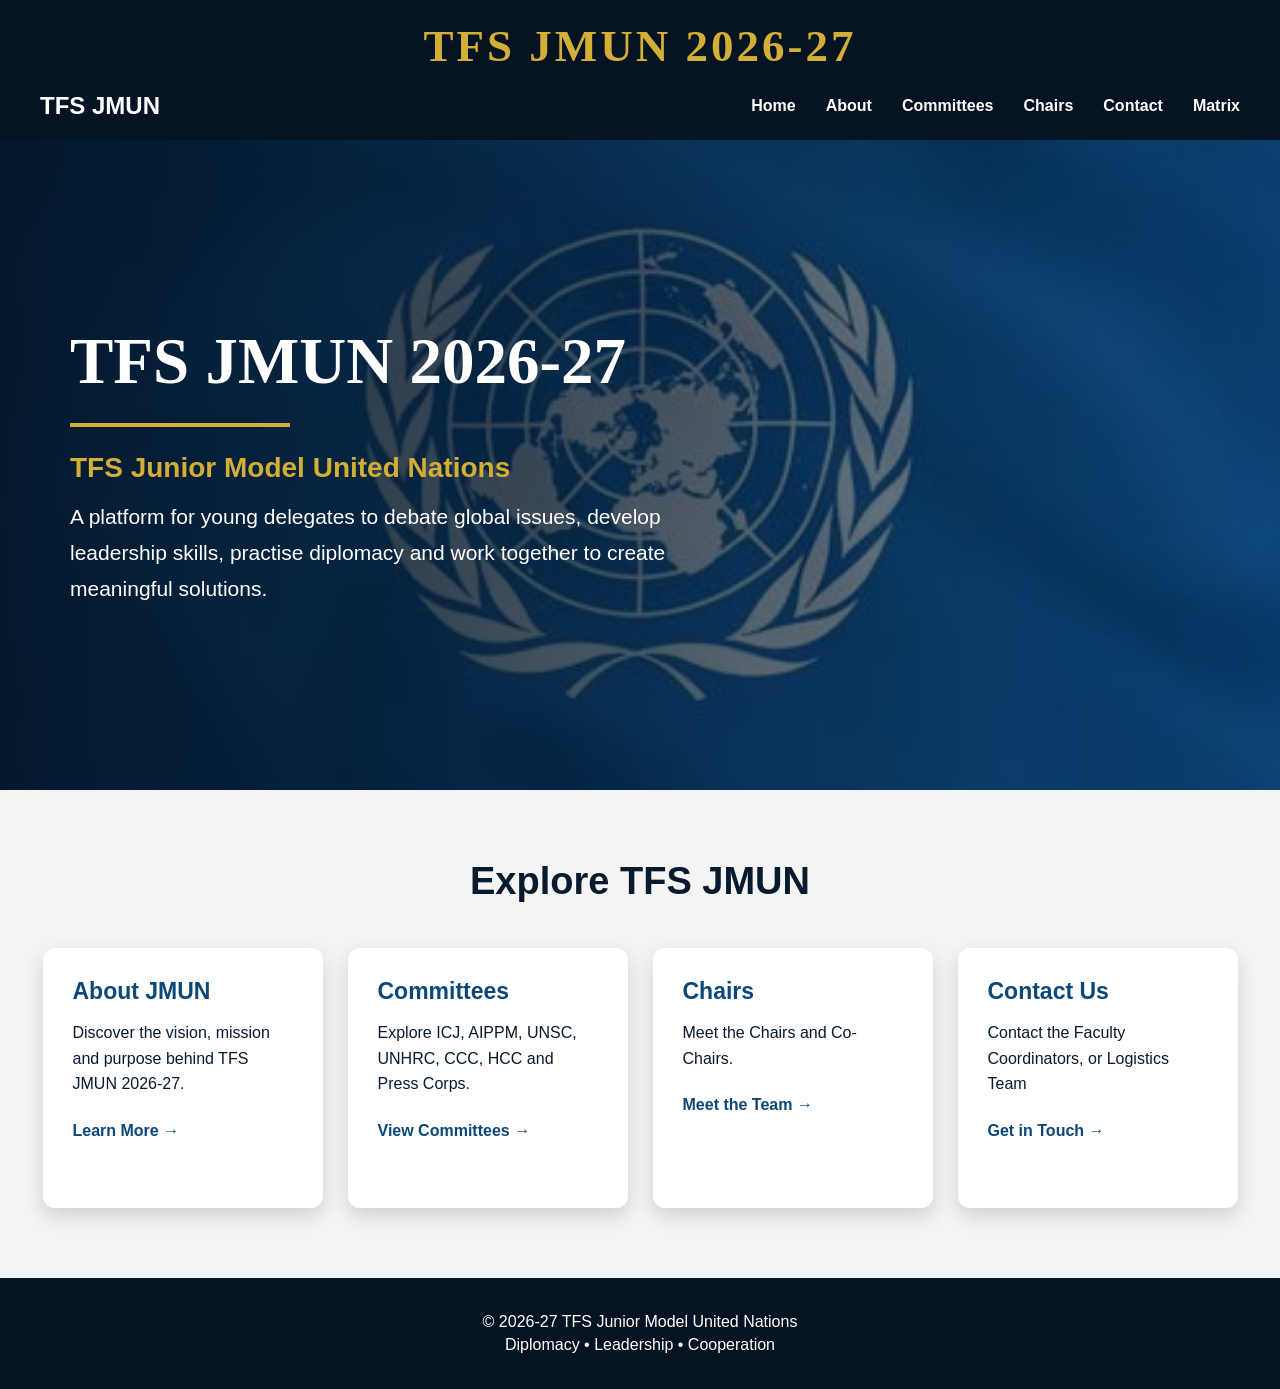
<file: index.html>
<!DOCTYPE html>
<html lang="en">

<head>
    <meta charset="UTF-8">
    <meta name="viewport" content="width=device-width, initial-scale=1.0">
    <title>TFS JMUN 2026-27</title>

    <style>
        * {
            margin: 0;
            padding: 0;
            box-sizing: border-box;
        }

        body {
            font-family: Arial, sans-serif;
            background-color: #071a2e;
            color: white;
        }

        header {
            background-color: #061322;
            padding: 20px 40px;
        }

        .top-heading {
            text-align: center;
            color: #d4af37;
            font-family: Georgia, serif;
            font-size: 45px;
            letter-spacing: 3px;
            margin-bottom: 20px;
        }

        nav {
            display: flex;
            justify-content: space-between;
            align-items: center;
        }

        .nav-logo {
            font-size: 24px;
            font-weight: bold;
        }

        nav ul {
            list-style: none;
            display: flex;
            gap: 30px;
        }

        nav ul li a {
            color: white;
            text-decoration: none;
            font-weight: bold;
            transition: 0.3s;
        }

        nav ul li a:hover {
            color: #d4af37;
        }

        .hero {
            min-height: 650px;
            background:
                linear-gradient(
                    90deg,
                    rgba(3, 20, 38, 0.95),
                    rgba(3, 20, 38, 0.45)
                ),
                url("un-flag.jpg");
            background-size: cover;
            background-position: center;
            display: flex;
            align-items: center;
            padding: 70px;
        }

        .hero-content {
            max-width: 700px;
        }

        .hero-content h1 {
            font-family: Georgia, serif;
            font-size: 65px;
            line-height: 1.15;
            margin-bottom: 25px;
        }

        .gold-line {
            width: 220px;
            height: 4px;
            background-color: #d4af37;
            margin-bottom: 25px;
        }

        .hero-content h2 {
            font-size: 28px;
            margin-bottom: 15px;
            color: #d4af37;
        }

        .hero-content p {
            font-size: 21px;
            max-width: 600px;
            line-height: 1.7;
        }

        .information {
            background-color: #f4f4f4;
            color: #071a2e;
            padding: 70px 40px;
        }

        .information h2 {
            text-align: center;
            font-size: 38px;
            margin-bottom: 45px;
        }

        .cards {
            display: flex;
            justify-content: center;
            gap: 25px;
            flex-wrap: wrap;
        }

        .card {
            background-color: white;
            width: 280px;
            min-height: 260px;
            padding: 30px;
            border-radius: 12px;
            box-shadow: 0 8px 20px rgba(0, 0, 0, 0.15);
            transition: 0.3s;
        }

        .card:hover {
            transform: translateY(-8px);
        }

        .card h3 {
            color: #0b4778;
            font-size: 23px;
            margin-bottom: 15px;
        }

        .card p {
            line-height: 1.6;
            margin-bottom: 25px;
        }

        .card a {
            color: #0b4778;
            font-weight: bold;
            text-decoration: none;
        }

        .card a:hover {
            color: #d4af37;
        }

        footer {
            background-color: #061322;
            text-align: center;
            padding: 30px;
        }

        footer p {
            margin: 5px;
        }

        @media screen and (max-width: 800px) {
            header {
                padding: 20px;
            }

            .top-heading {
                font-size: 30px;
            }

            nav {
                flex-direction: column;
                gap: 20px;
            }

            nav ul {
                flex-wrap: wrap;
                justify-content: center;
                gap: 15px;
            }

            .hero {
                min-height: 600px;
                padding: 40px 25px;
                text-align: center;
            }

            .hero-content {
                margin: auto;
            }

            .hero-content h1 {
                font-size: 42px;
            }

            .hero-content h2 {
                font-size: 23px;
            }

            .hero-content p {
                font-size: 18px;
            }

            .gold-line {
                margin-left: auto;
                margin-right: auto;
            }
        }
    </style>
</head>

<body>

    <header>
        <h1 class="top-heading">TFS JMUN 2026-27</h1>

        <nav>
            <div class="nav-logo">TFS JMUN</div>

            <ul>
                <li><a href="index.html">Home</a></li>
                <li><a href="about.html">About</a></li>
                <li><a href="committees.html">Committees</a></li>
                <li><a href="chairs.html">Chairs</a></li>
                <li><a href="contact.html">Contact</a></li>
                <li><a href="matrix.html">Matrix</a></li>
            </ul>
        </nav>
    </header>

    <main>
        <section class="hero">
            <div class="hero-content">
                <h1>TFS JMUN 2026-27</h1>

                <div class="gold-line"></div>

                <h2>TFS Junior Model United Nations</h2>

                <p>
                    A platform for young delegates to debate global issues,
                    develop leadership skills, practise diplomacy and work
                    together to create meaningful solutions.
                </p>
            </div>
        </section>

        <section class="information">
            <h2>Explore TFS JMUN</h2>

            <div class="cards">
                <div class="card">
                    <h3>About JMUN</h3>
                    <p>
                        Discover the vision, mission and purpose behind
                        TFS JMUN 2026-27.
                    </p>
                    <a href="about.html">Learn More →</a>
                </div>

                <div class="card">
                    <h3>Committees</h3>
                    <p>Explore ICJ, AIPPM, UNSC, UNHRC, CCC, HCC and Press Corps.</p>
                    <a href="committees.html">View Committees →</a>
                </div>

                <div class="card">
                    <h3>Chairs</h3>
                    <p>Meet the Chairs and Co-Chairs.</p>
                    <a href="chairs.html">Meet the Team →</a>
                </div>

                <div class="card">
                    <h3>Contact Us</h3>
                    <p>
                        Contact the Faculty Coordinators, or Logistics Team
                    </p>
                    <a href="contact.html">Get in Touch →</a>
                </div>
            </div>
        </section>
    </main>

    <footer>
        <p>© 2026-27 TFS Junior Model United Nations</p>
        <p>Diplomacy • Leadership • Cooperation</p>
    </footer>

</body>
</html>
</file>
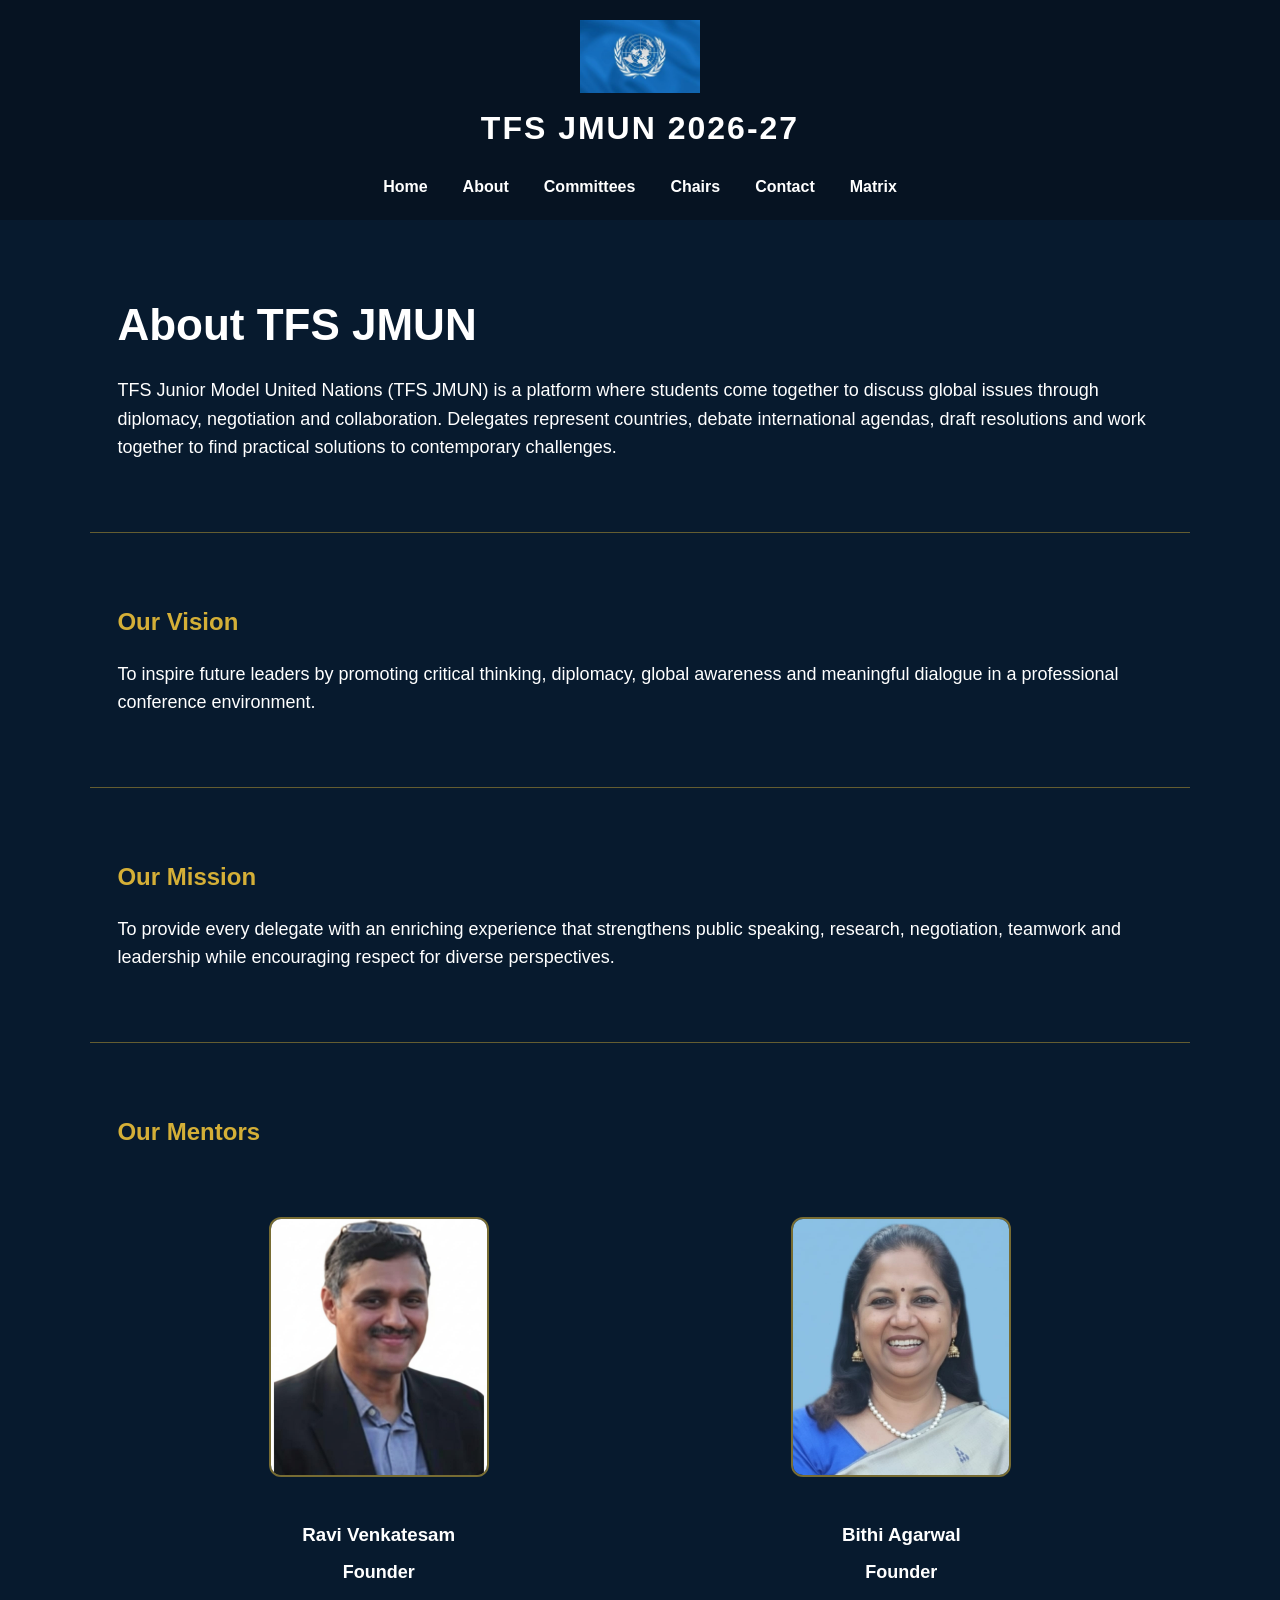
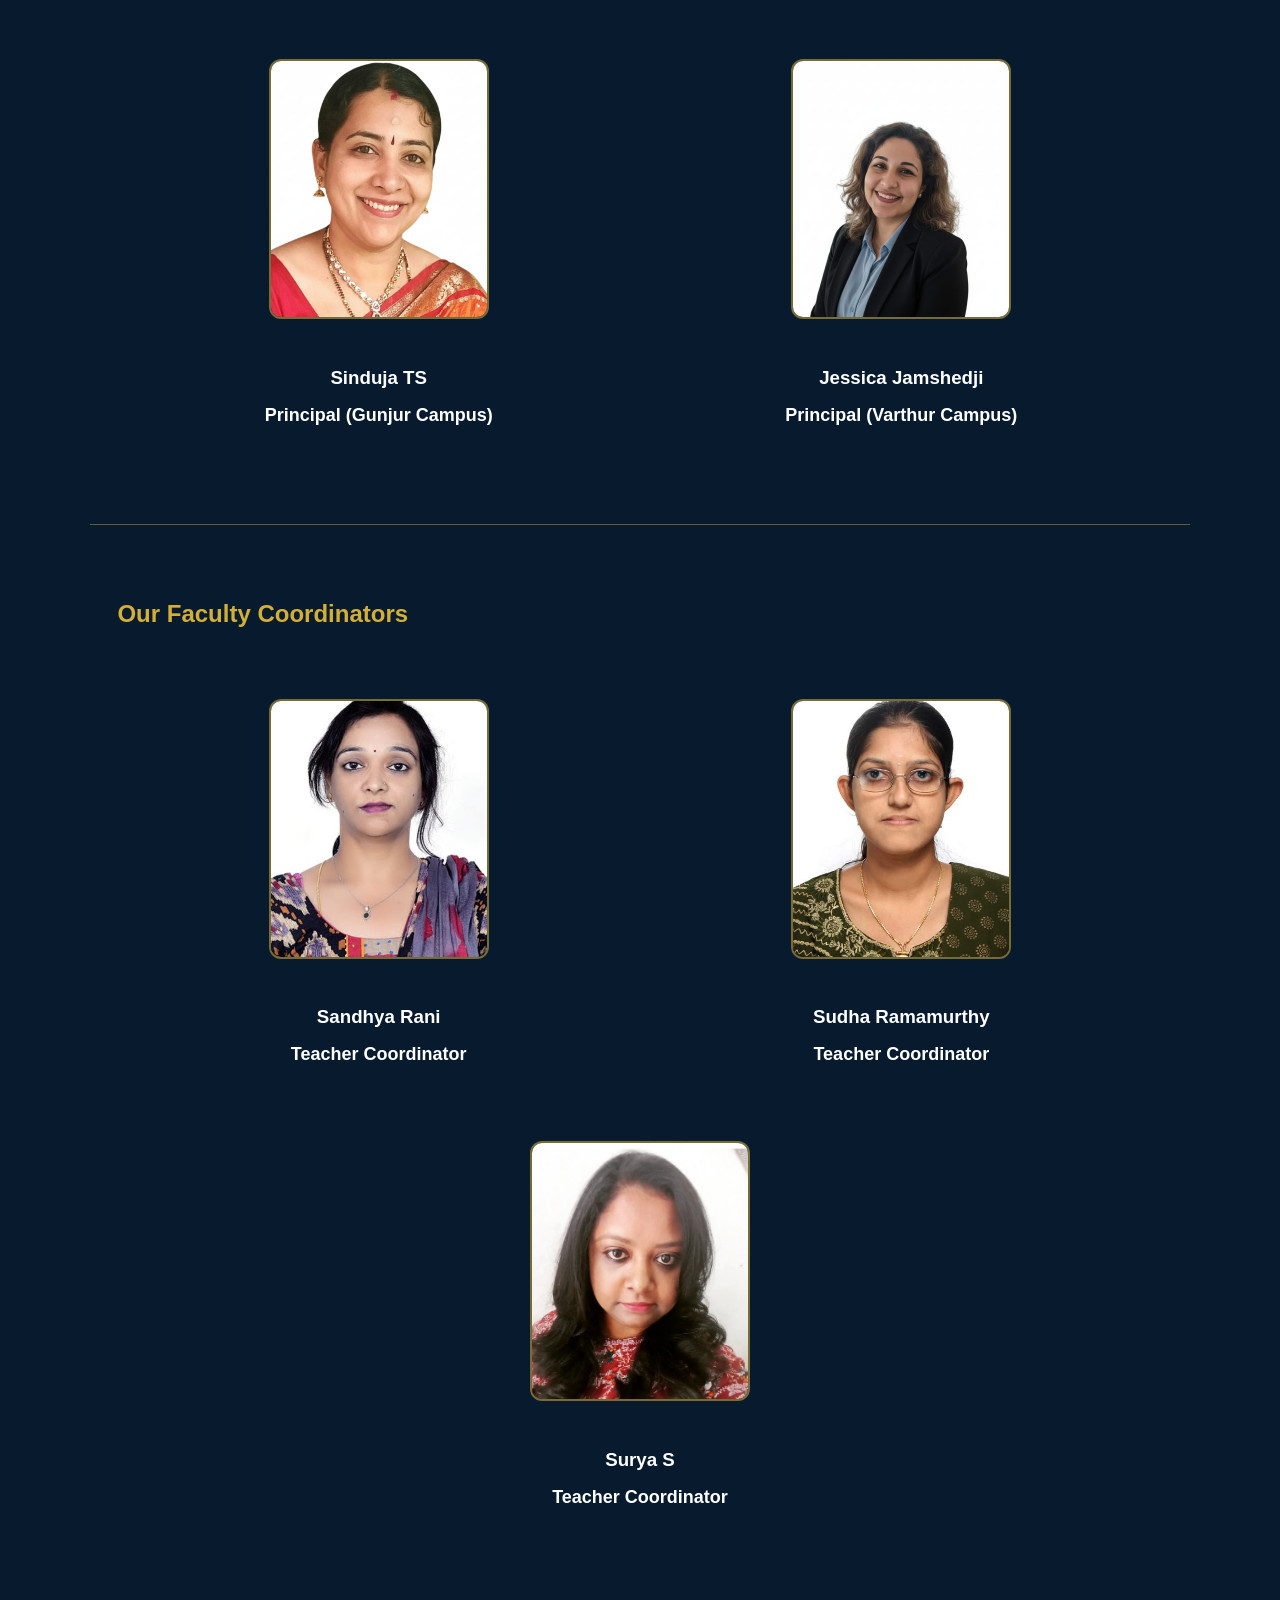
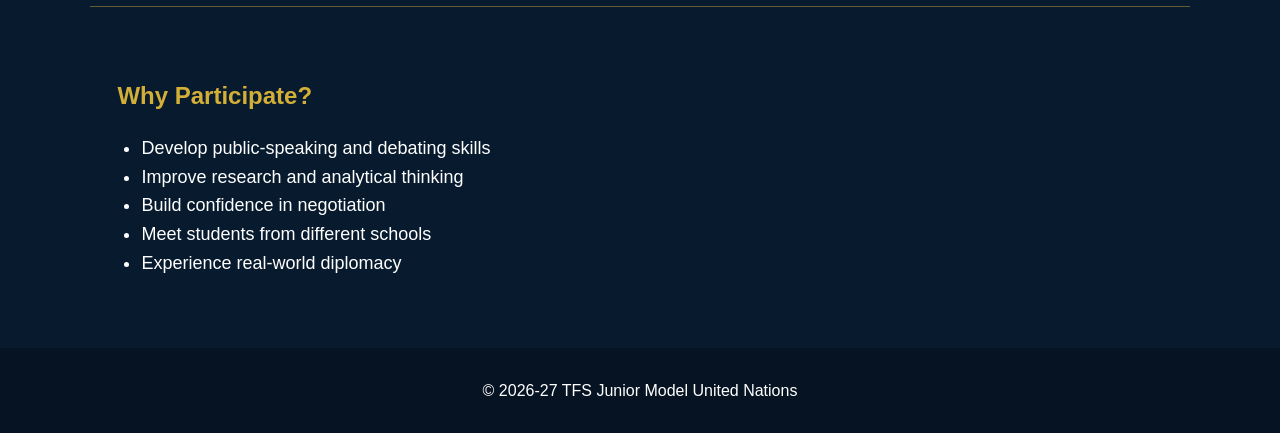
<file: about.html>
<!DOCTYPE html>
<html lang="en">

<head>
    <meta charset="UTF-8">
    <meta name="viewport" content="width=device-width, initial-scale=1.0">
    <title>About | TFS JMUN 2026-27</title>
    <link rel="stylesheet" href="style.css">
</head>

<body>

<header>
    <div class="logo">
        <img src="logo.jpg" alt="TFS JMUN Logo"
             onerror="this.onerror=null; this.src='placeholder.svg';">
        <h1>TFS JMUN 2026-27</h1>
    </div>

    <nav>
        <ul>
            <li><a href="index.html">Home</a></li>
            <li><a href="about.html">About</a></li>
            <li><a href="committees.html">Committees</a></li>
            <li><a href="chairs.html">Chairs</a></li>
            <li><a href="contact.html">Contact</a></li>
            <li><a href="matrix.html">Matrix</a></li>
        </ul>
    </nav>
</header>

<main>
    <section>
        <h1>About TFS JMUN</h1>

        <p>
            TFS Junior Model United Nations (TFS JMUN) is a platform where
            students come together to discuss global issues through diplomacy,
            negotiation and collaboration. Delegates represent countries,
            debate international agendas, draft resolutions and work together
            to find practical solutions to contemporary challenges.
        </p>
    </section>

    <hr>

    <section>
        <h2>Our Vision</h2>

        <p>
            To inspire future leaders by promoting critical thinking,
            diplomacy, global awareness and meaningful dialogue in a
            professional conference environment.
        </p>
    </section>

    <hr>

    <section>
        <h2>Our Mission</h2>

        <p>
            To provide every delegate with an enriching experience that
            strengthens public speaking, research, negotiation, teamwork and
            leadership while encouraging respect for diverse perspectives.
        </p>
    </section>

    <hr>


    <section>
        <h2>Our Mentors</h2>
    
    <table style="width: 100%; text-align: center;">
            <tr>
                <td style="width: 50%; padding: 25px;">
                    <img src="chairs/founder1.jpeg" alt= "Founder"
                         width="220" height="260" style="object-fit: cover;"
                         onerror="this.onerror=null; this.src='placeholder.svg';">

                    <h3>Ravi Venkatesam</h3>
                    <p><strong>Founder</strong></p>
                </td>

                <td style="width: 50%; padding: 25px;">
                    <img src="chairs/founder2.jpeg" alt= "Founder"
                         width="220" height="260" style="object-fit: cover;"
                         onerror="this.onerror=null; this.src='placeholder.svg';">

                    <h3>Bithi Agarwal</h3>
                    <p><strong>Founder</strong></p>
                </td>
            </tr>
        </table>

        <table style="width: 100%; text-align: center;">
                <td style="width: 50%; padding: 25px;">
                    <img src="chairs/principal.jpeg" alt= "Principal (Gunjur Campus)"
                         width="220" height="260" style="object-fit: cover;"
                         onerror="this.onerror=null; this.src='placeholder.svg';">

                    <h3>Sinduja TS</h3>
                    <p><strong>Principal (Gunjur Campus)</strong></p>
                </td>

                <td style="width: 50%; padding: 25px;">
                    <img src="chairs/principal2.jpeg" alt= "Principal (Varthur Campus)"
                         width="220" height="260" style="object-fit: cover;"
                         onerror="this.onerror=null; this.src='placeholder.svg';">
                    
                    <h3>Jessica Jamshedji</h3>
                    <p><strong>Principal (Varthur Campus)</strong></p>
                </td>
            </tr>
        </table>
    </section>

    <hr>
    
    <section>
        <h2>Our Faculty Coordinators</h2>
        
     <table style="width: 100%; text-align: center;">
                <td style="width: 50%; padding: 25px;">
                    <img src="chairs/Sandhya Maam2.jpg" alt="Teacher Coordinator"
                         width="220" height="260" style="object-fit: cover;"
                         onerror="this.onerror=null; this.src='placeholder.svg';">

                    <h3>Sandhya Rani</h3>
                    <p><strong>Teacher Coordinator</strong></p>
                </td>

                <td style="width: 50%; padding: 25px;">
                    <img src="chairs/Sandhya Maam.jpeg" alt= "Teacher Coordinator"
                         width="220" height="260" style="object-fit: cover;"
                         onerror="this.onerror=null; this.src='placeholder.svg';">
                    
                    <h3>Sudha Ramamurthy</h3>
                    <p><strong>Teacher Coordinator</strong></p>
                </td>
            </tr>
        </table>
         
    <table style="width: 100%; text-align: center;">   
                <td style="width: 50%; padding: 25px;">
                    <img src="chairs/Surya Maam.jpeg" alt= "Teacher Coordinator"
                         width="220" height="260" style="object-fit: cover;"
                         onerror="this.onerror=null; this.src='placeholder.svg';">
                    
                    <h3>Surya S</h3>
                    <p><strong>Teacher Coordinator</strong></p>
                </td>
            </tr>
        </table>
    </section>

    <hr>
    
    <section>
        <h2>Why Participate?</h2>

        <ul>
            <li>Develop public-speaking and debating skills</li>
            <li>Improve research and analytical thinking</li>
            <li>Build confidence in negotiation</li>
            <li>Meet students from different schools</li>
            <li>Experience real-world diplomacy</li>
        </ul>
    </section>
</main>

<footer>
    <p>© 2026-27 TFS Junior Model United Nations</p>
</footer>

</body>
</html>
</file>
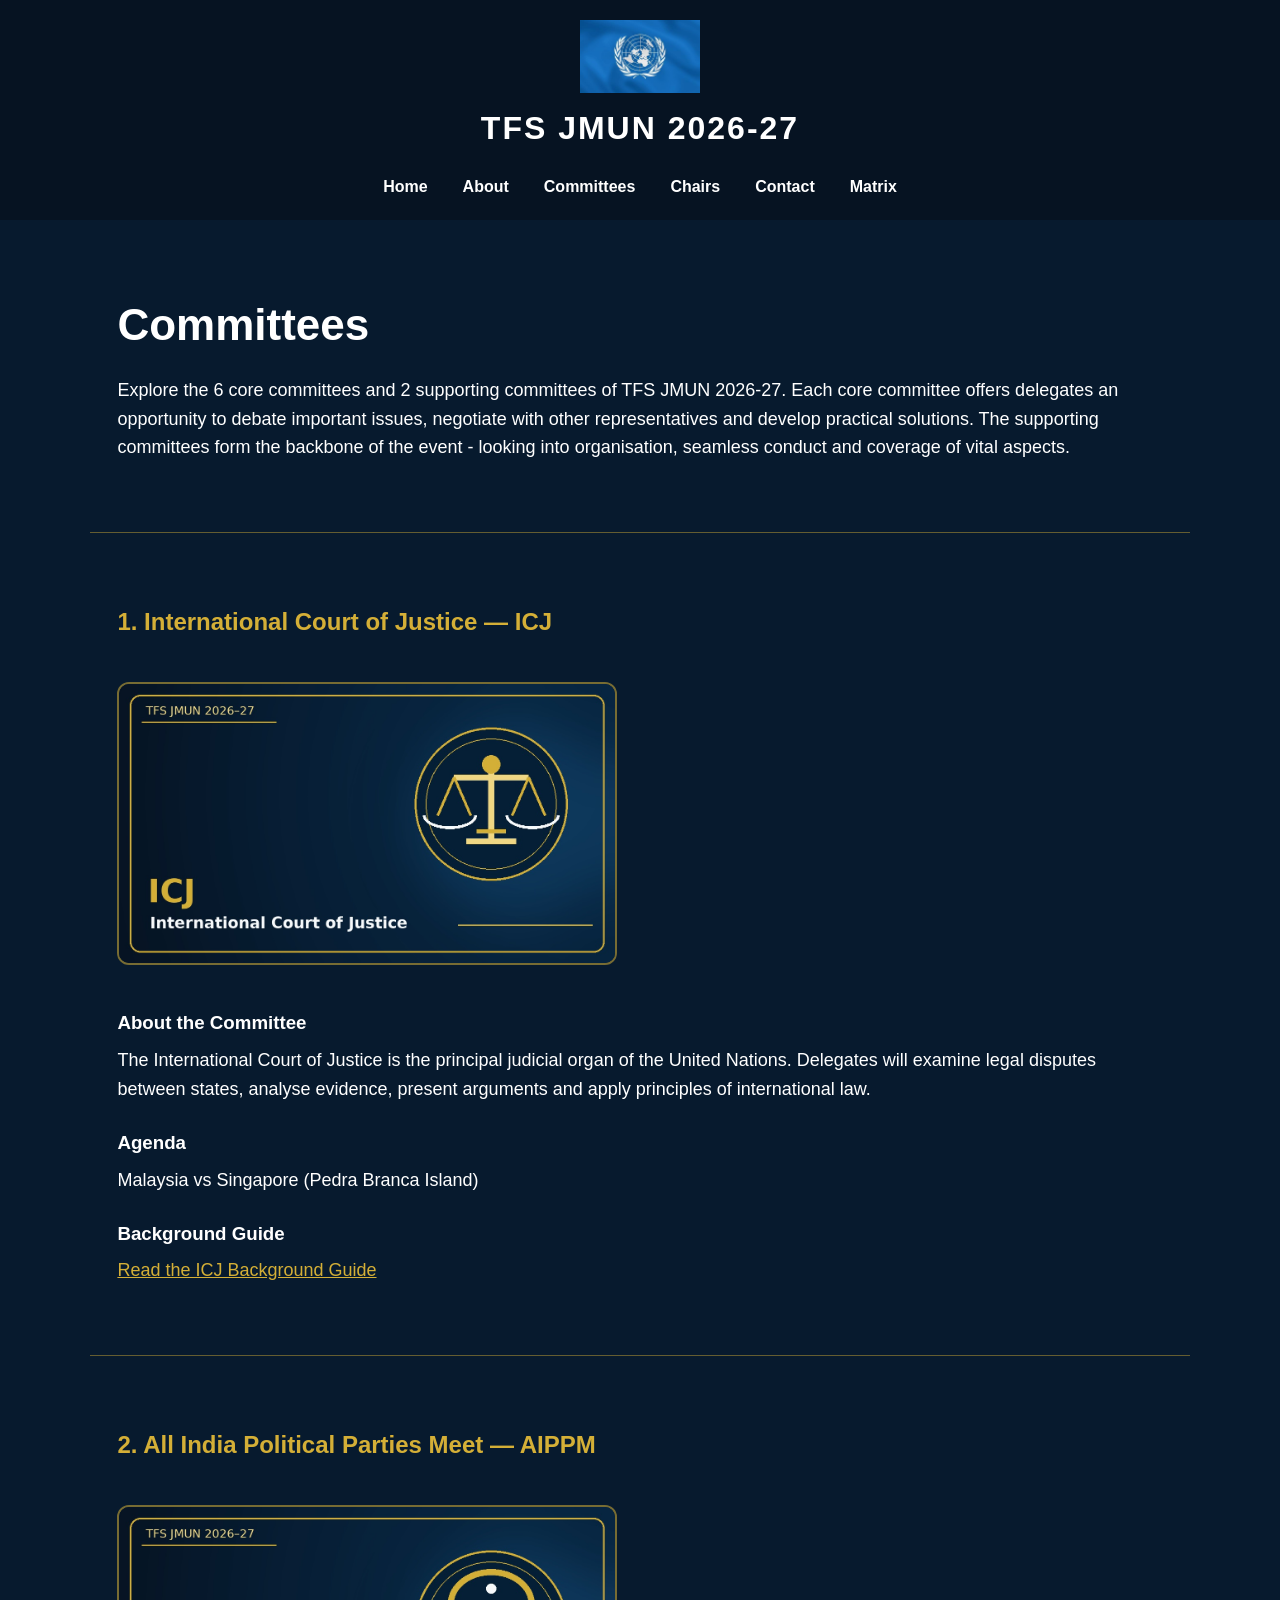
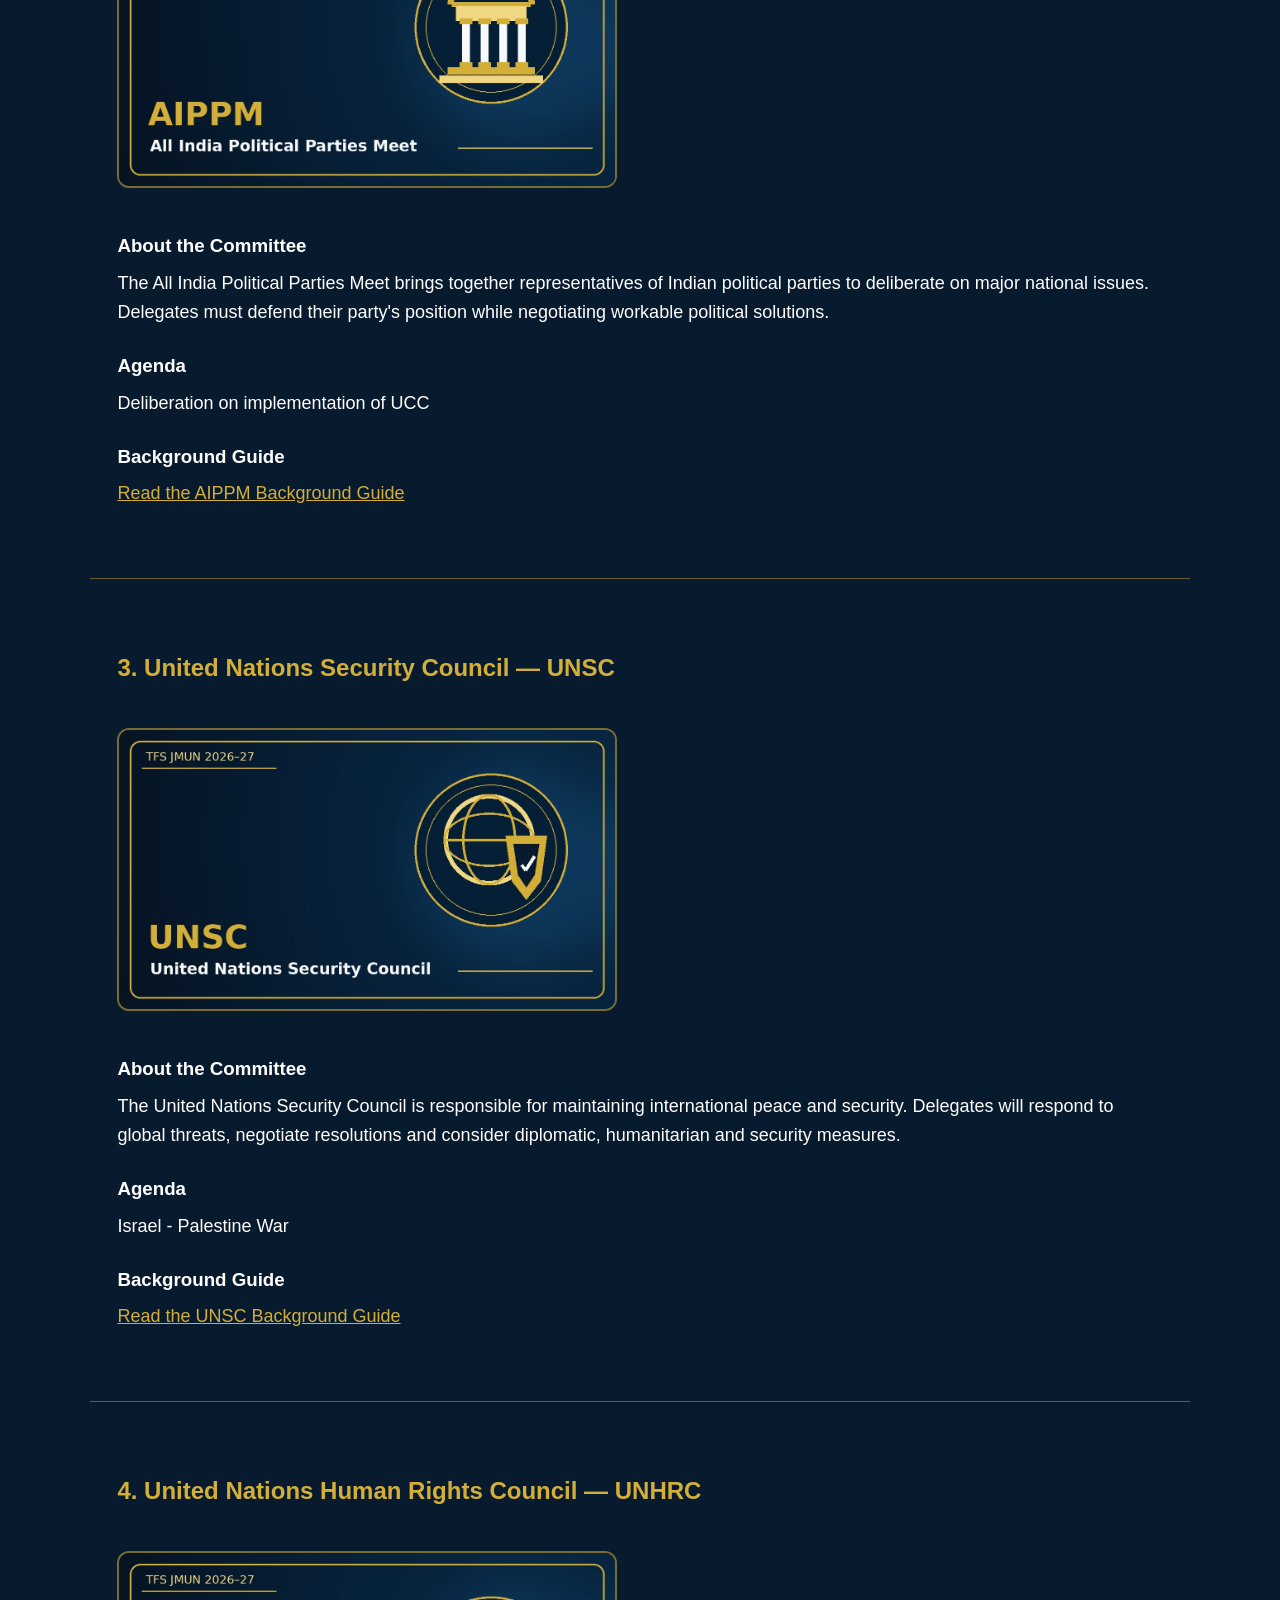
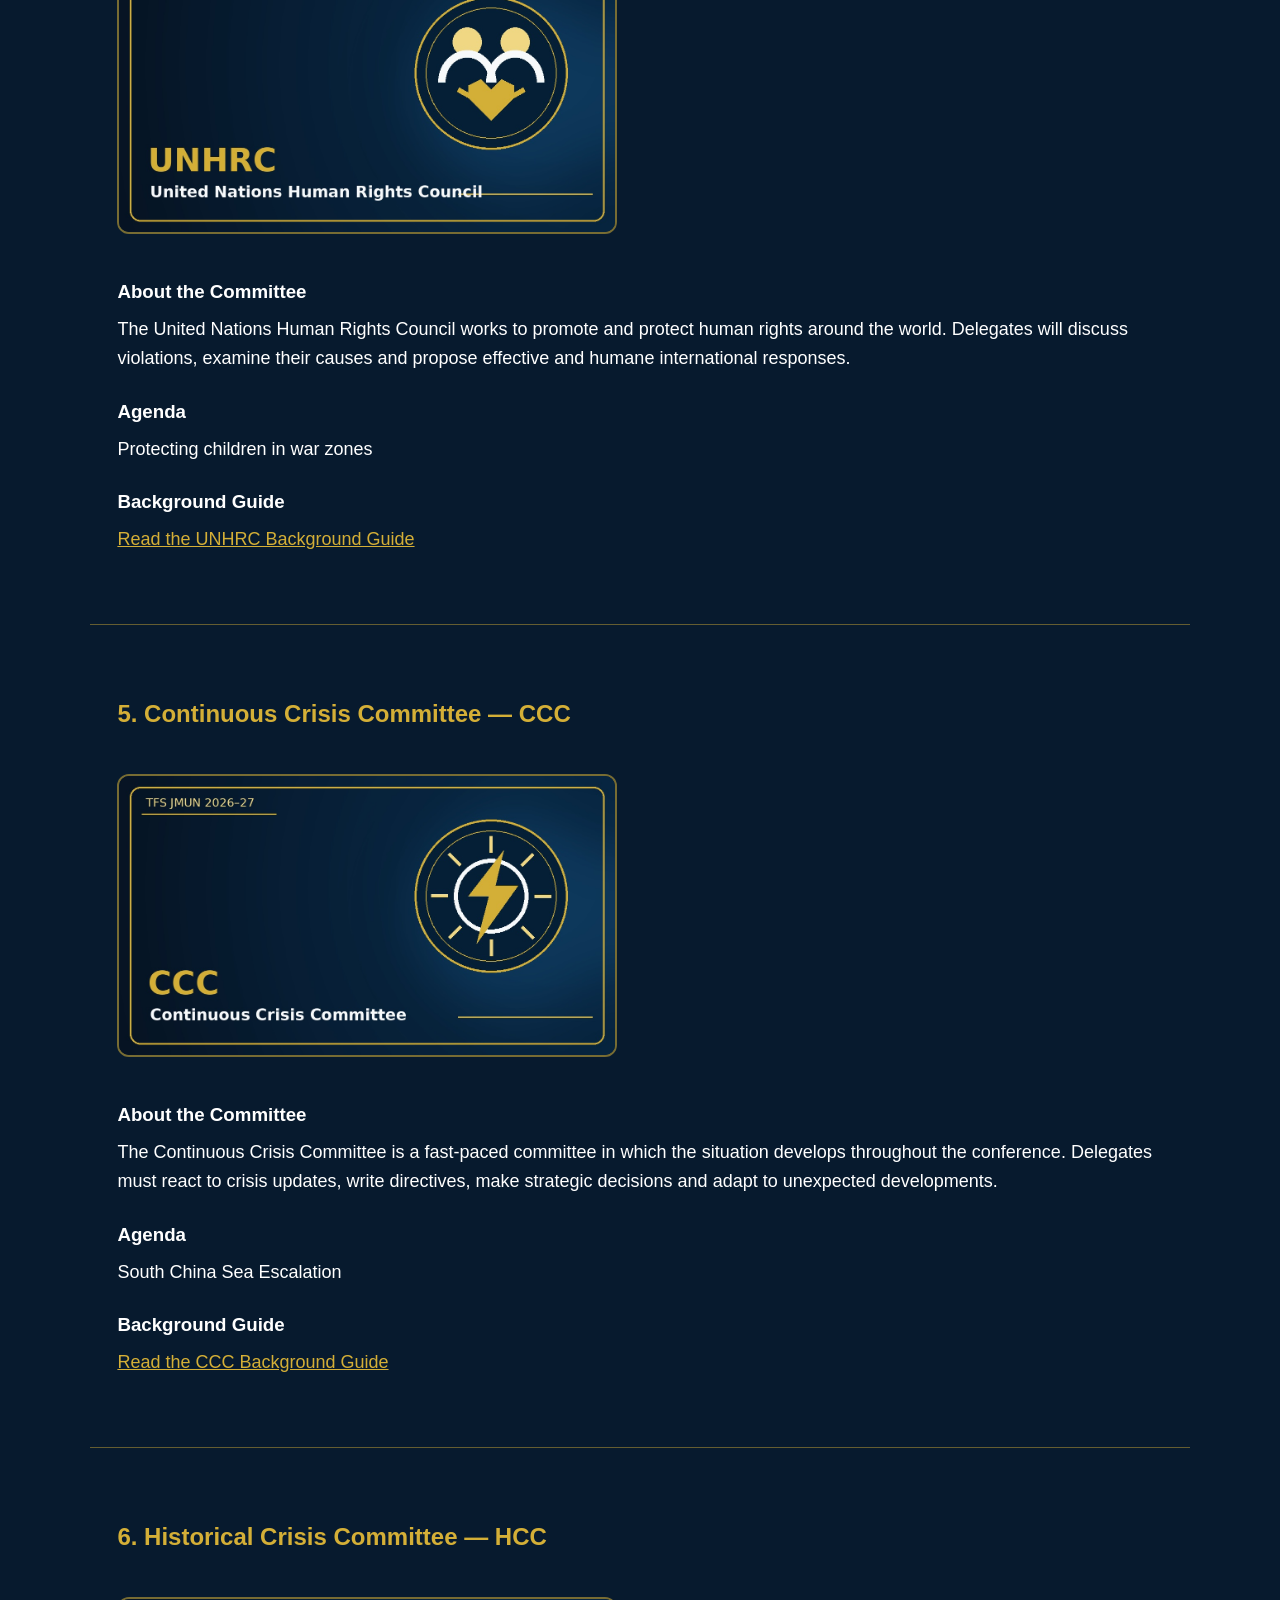
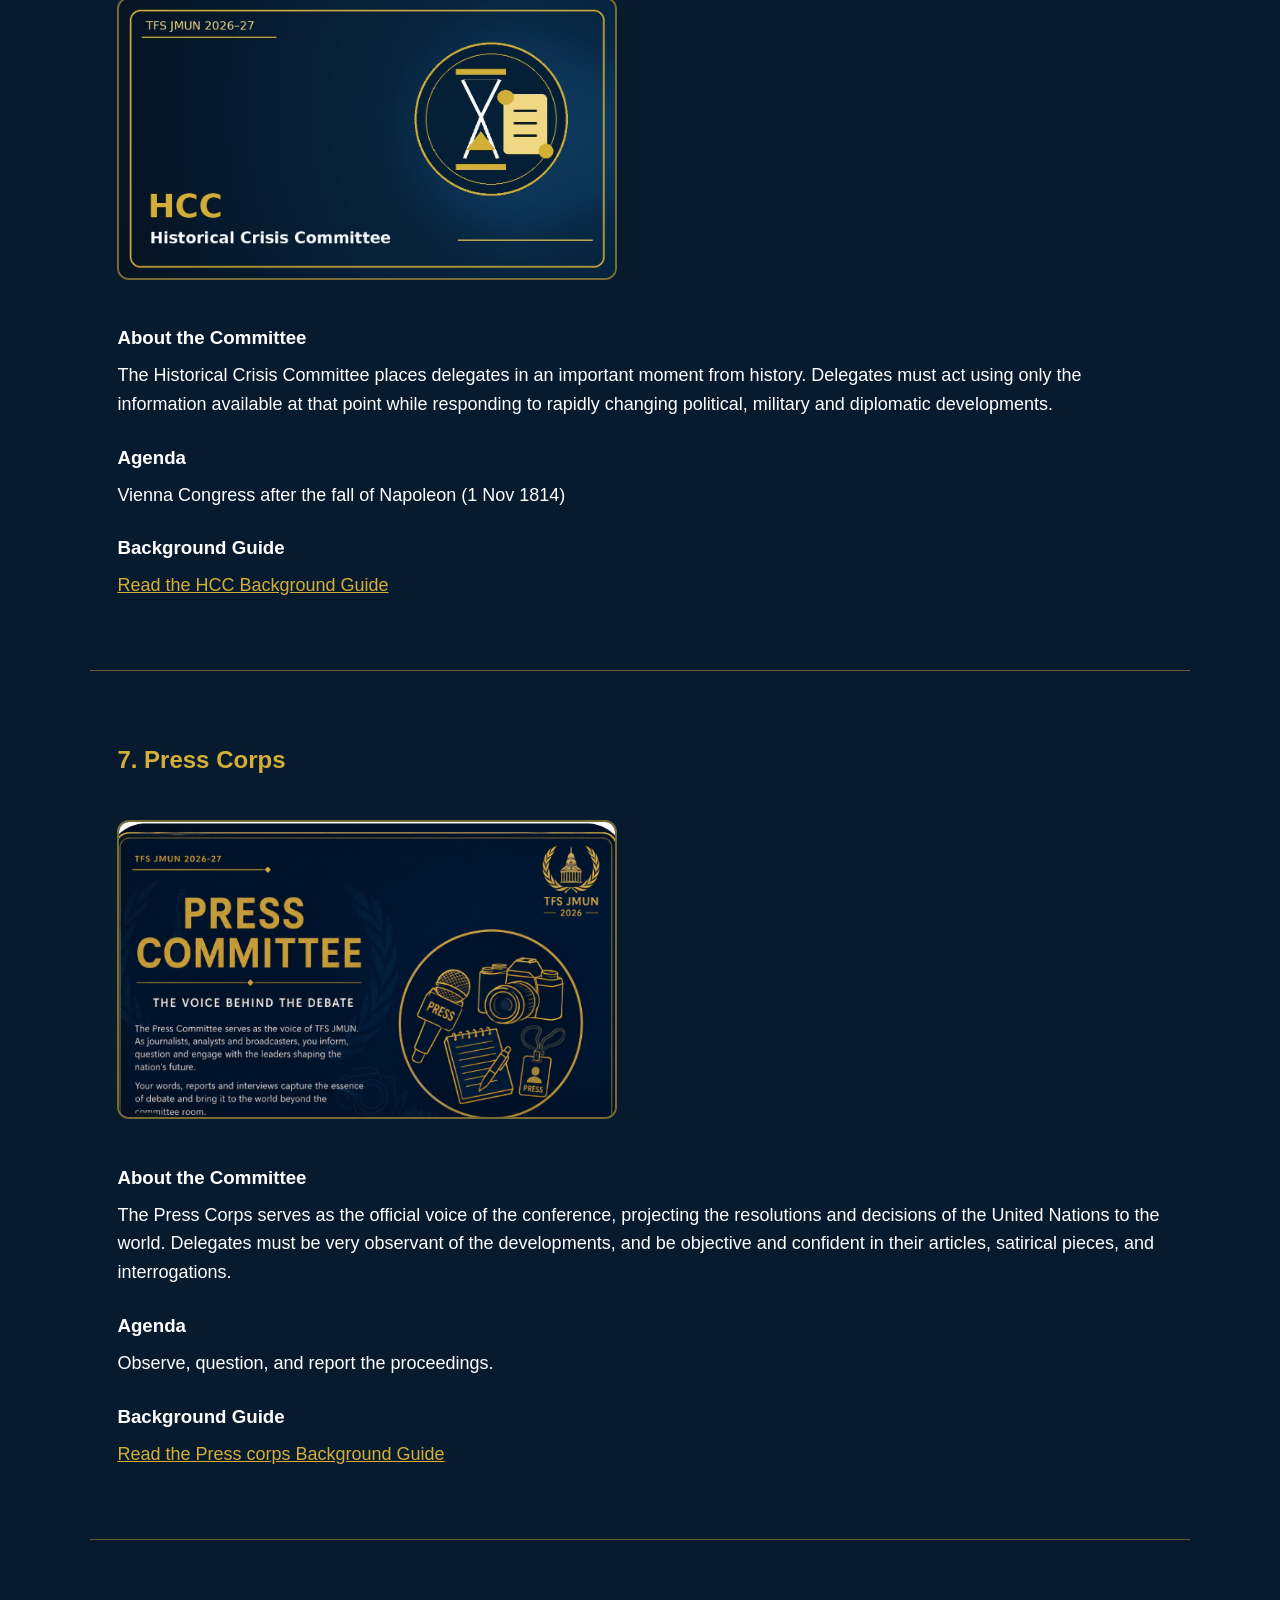
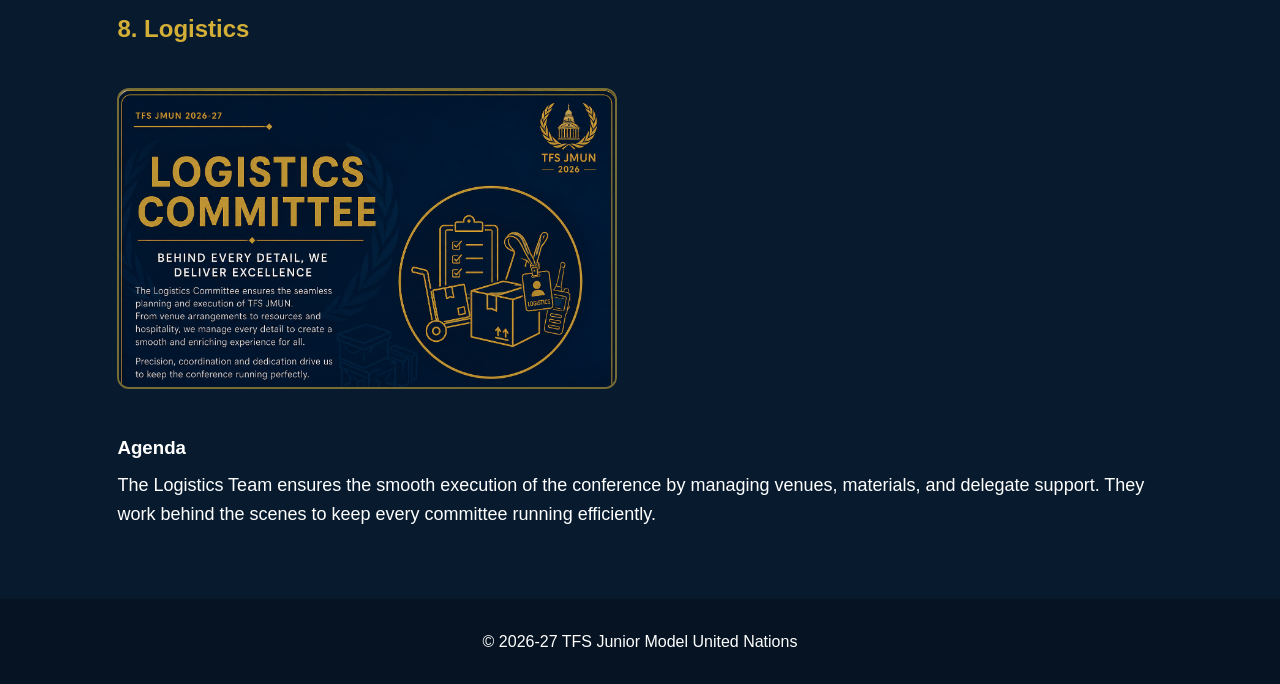
<file: committees.html>
<!DOCTYPE html>
<html lang="en">

<head>
    <meta charset="UTF-8">
    <meta name="viewport" content="width=device-width, initial-scale=1.0">
    <title>Committees | TFS JMUN 2026-27</title>
    <link rel="stylesheet" href="style.css">
</head>

<body>

<header>
    <div class="logo">
        <img src="logo.jpg" alt="TFS JMUN Logo"
             onerror="this.onerror=null; this.src='placeholder.svg';">
        <h1>TFS JMUN 2026-27</h1>
    </div>

    <nav>
        <ul>
            <li><a href="index.html">Home</a></li>
            <li><a href="about.html">About</a></li>
            <li><a href="committees.html">Committees</a></li>
            <li><a href="chairs.html">Chairs</a></li>
            <li><a href="contact.html">Contact</a></li>
            <li><a href = "matrix.html">Matrix</a></li>
        </ul>
    </nav>
</header>

<main>
    <section>
        <h1>Committees</h1>
        <p>
            Explore the 6 core committees and 2 supporting committees of TFS JMUN 2026-27. Each core committee offers delegates an opportunity to debate important issues, negotiate with other representatives and develop practical solutions. 
            The supporting committees form the backbone of the event - looking into organisation, seamless conduct and coverage of vital aspects.
        </p>
    </section>

    <hr>
    
        <section id="icj">
            <h2>1. International Court of Justice — ICJ</h2>

            <img
                src="icj.jpg"
                alt="International Court of Justice — ICJ"
                width="500"
                onerror="this.onerror=null; this.src='placeholder.svg';"
            >

            <h3>About the Committee</h3>
            <p>The International Court of Justice is the principal judicial organ of the United Nations. Delegates will examine legal disputes between states, analyse evidence, present arguments and apply principles of international law.</p>

            <h3>Agenda</h3>
            <p>Malaysia vs Singapore (Pedra Branca Island)</p>

            <h3>Background Guide</h3>
            <p>
                <a href="chairs/ICJ BACKGROUND GUIDE.pdf" target="_blank">
                    Read the ICJ Background Guide
                </a>
            </p>
            
        </section>
        <hr>

        <section id="aippm">
            <h2>2. All India Political Parties Meet — AIPPM</h2>

            <img
                src="aippm.jpg"
                alt="All India Political Parties Meet — AIPPM"
                width="500"
                onerror="this.onerror=null; this.src='placeholder.svg';"
            >

            <h3>About the Committee</h3>
            <p>The All India Political Parties Meet brings together representatives of Indian political parties to deliberate on major national issues. Delegates must defend their party's position while negotiating workable political solutions.</p>

            <h3>Agenda</h3>
            <p>Deliberation on implementation of UCC</p>

            <h3>Background Guide</h3>
            <p>
                <a href="chairs/Background Guide AIPPM (1) (1) (2).pdf" target="_blank">
                    Read the AIPPM Background Guide
                </a>
            </p>

        </section>
        <hr>

        <section id="unsc">
            <h2>3. United Nations Security Council — UNSC</h2>

            <img
                src="unsc.jpg"
                alt="United Nations Security Council — UNSC"
                width="500"
                onerror="this.onerror=null; this.src='placeholder.svg';"
            >

            <h3>About the Committee</h3>
            <p>The United Nations Security Council is responsible for maintaining international peace and security. Delegates will respond to global threats, negotiate resolutions and consider diplomatic, humanitarian and security measures.</p>

            <h3>Agenda</h3>
            <p>Israel - Palestine War</p>

            <h3>Background Guide</h3>
            <p>
                <a href="chairs/UNSC BG.pdf" target="_blank">
                    Read the UNSC Background Guide
                </a>
            </p>
            
        </section>
        <hr>

        <section id="unhrc">
            <h2>4. United Nations Human Rights Council — UNHRC</h2>

            <img
                src="unhrc.jpg"
                alt="United Nations Human Rights Council — UNHRC"
                width="500"
                onerror="this.onerror=null; this.src='placeholder.svg';"
            >

            <h3>About the Committee</h3>
            <p>The United Nations Human Rights Council works to promote and protect human rights around the world. Delegates will discuss violations, examine their causes and propose effective and humane international responses.</p>

            <h3>Agenda</h3>
            <p>Protecting children in war zones</p>

            <h3>Background Guide</h3>
            <p>
                <a href="chairs/UNHRC BG.pdf" target="_blank">
                    Read the UNHRC Background Guide
                </a>
            </p>
            
        </section>
        <hr>

        <section id="ccc">
            <h2>5. Continuous Crisis Committee — CCC</h2>

            <img
                src="ccc.jpg"
                alt="Continuous Crisis Committee — CCC"
                width="500"
                onerror="this.onerror=null; this.src='placeholder.svg';"
            >

            <h3>About the Committee</h3>
            <p>The Continuous Crisis Committee is a fast-paced committee in which the situation develops throughout the conference. Delegates must react to crisis updates, write directives, make strategic decisions and adapt to unexpected developments.</p>

            <h3>Agenda</h3>
            <p>South China Sea Escalation</p>

            <h3>Background Guide</h3>
            <p>
                <a href="chairs/CCC BG Guide.pdf" target="_blank">
                    Read the CCC Background Guide
                </a>
            </p>

        </section>
        <hr>

        <section id="hcc">
            <h2>6. Historical Crisis Committee — HCC</h2>

            <img
                src="hcc.jpg"
                alt="Historical Crisis Committee — HCC"
                width="500"
                onerror="this.onerror=null; this.src='placeholder.svg';"
            >

            <h3>About the Committee</h3>
            <p>The Historical Crisis Committee places delegates in an important moment from history. Delegates must act using only the information available at that point while responding to rapidly changing political, military and diplomatic developments.</p>

            <h3>Agenda</h3>
            <p>Vienna Congress after the fall of Napoleon (1 Nov 1814)</p>

            <h3>Background Guide</h3>
            <p>
                <a href="chairs/HCC BG 2.pdf" target="blank">
                    Read the HCC Background Guide
                </a>
            </p>
        </section>
    
        <hr>

        <section id="Press Corps">  
            <h2>7. Press Corps</h2>

            <img
                src="chairs/press.png"
                alt="Press Corps"
                width="500"
                onerror="this.onerror=null; this.src='placeholder.svg';"
            >

            <h3>About the Committee</h3>
            <p>The Press Corps serves as the official voice of the conference, projecting the resolutions and decisions of the United Nations to the world. 
            Delegates must be very observant of the developments, and be objective and confident in their articles, satirical pieces, and interrogations.</p>

            <h3>Agenda</h3>
            <p>Observe, question, and report the proceedings.</p>

            <h3>Background Guide</h3>
            <p>
                <a href="chairs/press-bg67.pdf" target="blank">
                    Read the Press corps Background Guide
                </a>
            </p>
        
        </section>
    
        <hr>

        <section id="Logistics">  
            <h2>8. Logistics</h2>

            <img
                src="chairs/Logistics.png"
                alt="Logistics"
                width="500"
                onerror="this.onerror=null; this.src='placeholder.svg';"
            >

            <h3>Agenda</h3>
            <p>The Logistics Team ensures the smooth execution of the conference by managing venues, materials, and delegate support. 
            They work behind the scenes to keep every committee running efficiently.</p>

        </section>

</main>

<footer>
    <p>© 2026-27 TFS Junior Model United Nations</p>
</footer>

</body>
</html>
</file>
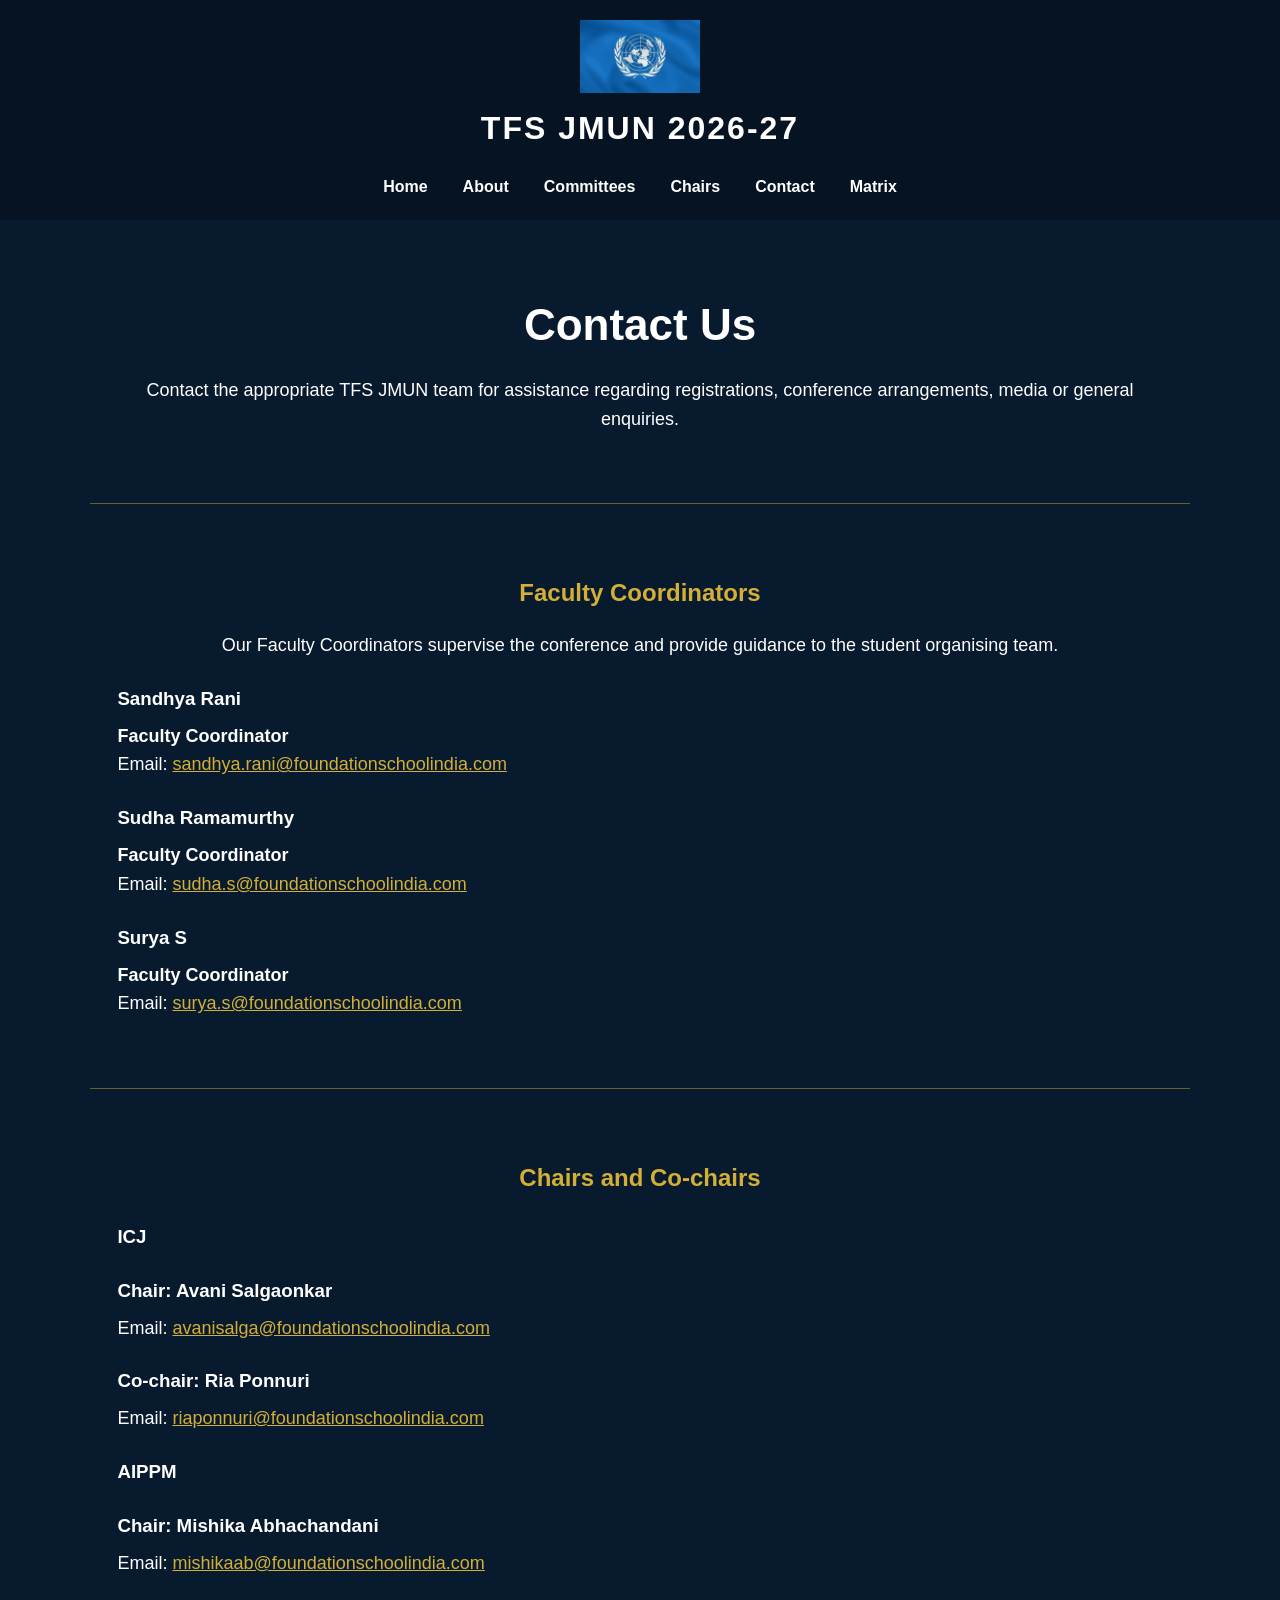
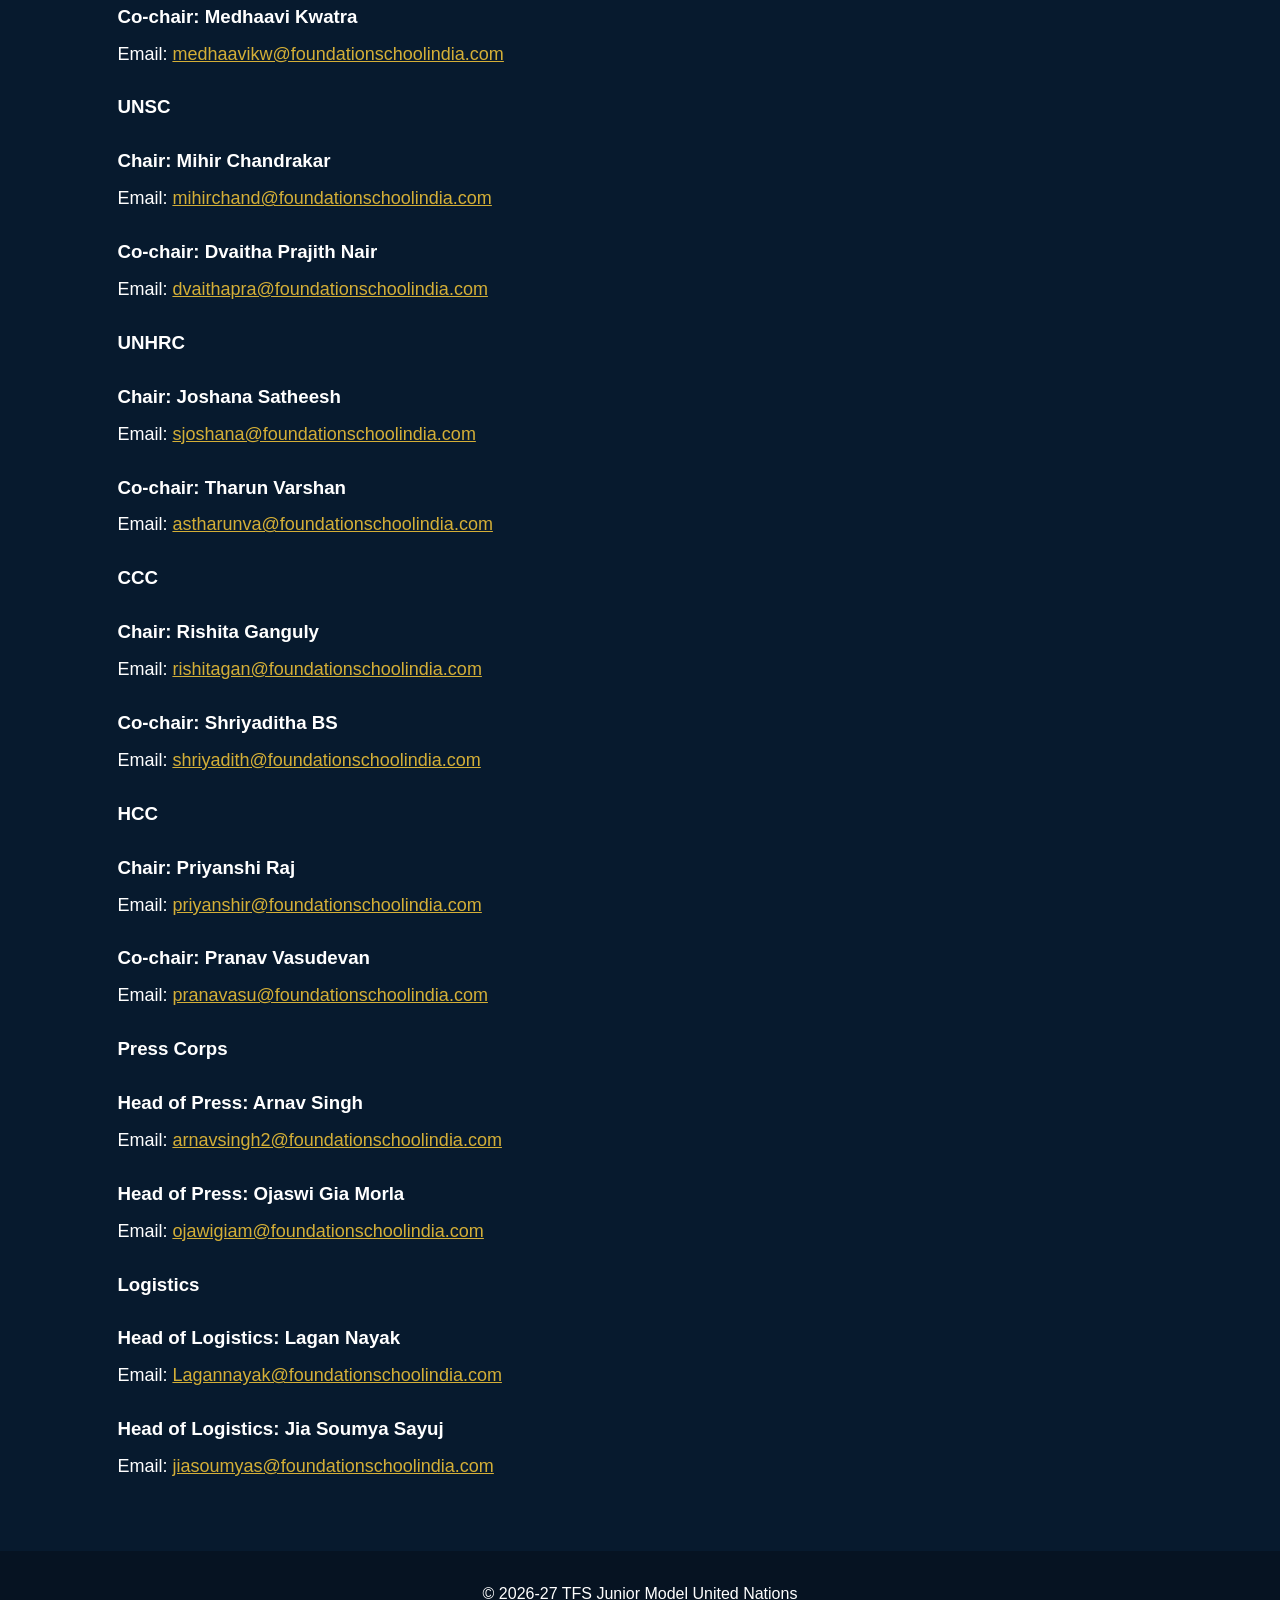
<file: contact.html>
<!DOCTYPE html>
<html lang="en">

<head>
    <meta charset="UTF-8">
    <meta name="viewport" content="width=device-width, initial-scale=1.0">
    <title>Contact Us | TFS JMUN 2026-27</title>
    <link rel="stylesheet" href="style.css">
</head>

<body>

<header>
    <div class="logo">
        <img src="logo.jpg" alt="TFS JMUN Logo"
             onerror="this.onerror=null; this.src='placeholder.svg';">
        <h1>TFS JMUN 2026-27</h1>
    </div>

    <nav>
        <ul>
            <li><a href="index.html">Home</a></li>
            <li><a href="about.html">About</a></li>
            <li><a href="committees.html">Committees</a></li>
            <li><a href="chairs.html">Chairs</a></li>
            <li><a href="contact.html">Contact</a></li>
            <li><a href="matrix.html">Matrix</a></li>
        </ul>
    </nav>
</header>

<main>
    <section style="text-align: center;">
        <h1>Contact Us</h1>
        <p>
            Contact the appropriate TFS JMUN team for assistance regarding
            registrations, conference arrangements, media or general enquiries.
        </p>
    </section>

    <hr>

    <section id="faculty-coordinators">
        <h2 style="text-align: center;">Faculty Coordinators</h2>
        <p style="text-align: center;">
            Our Faculty Coordinators supervise the conference and provide
            guidance to the student organising team.
        </p>
                    <h3>Sandhya Rani</h3>
                    <p><strong>Faculty Coordinator</strong></p>
                    <p>
                        Email:
                        <a href="mailto:sandhya.rani@foundationschoolindia.com">
                            sandhya.rani@foundationschoolindia.com
                        </a>
                    </p>

                    <h3>Sudha Ramamurthy</h3>
                    <p><strong>Faculty Coordinator</strong></p>
                    <p>
                        Email:
                        <a href="mailto:sudha.s@foundationschoolindia.com">
                            sudha.s@foundationschoolindia.com
                        </a>
                    </p>

                    <h3>Surya S</h3>
                    <p><strong>Faculty Coordinator</strong></p>
                    <p>
                        Email:
                        <a href="mailto:surya.s@foundationschoolindia.com">
                            surya.s@foundationschoolindia.com
                        </a>
                    </p>
    </section>

    <hr>

    <section id="Chairs and Co-chairs">
        <h2 style="text-align: center;">Chairs and Co-chairs</h2>
        <p style="text-align: center;">
                    <h3>ICJ</h3>
                    <h3>Chair: Avani Salgaonkar</h3>       
                    <p>
                        Email:
                        <a href="mailto:avanisalga@foundationschoolindia.com">
                            avanisalga@foundationschoolindia.com
                        </a>
                    </p>

                    <h3>Co-chair: Ria Ponnuri</h3>
                    <p>
                        Email:
                        <a href="mailto:riaponnuri@foundationschoolindia.com">
                            riaponnuri@foundationschoolindia.com
                        </a>
                    </p>

                    <h3>AIPPM</h3>
                    <h3>Chair: Mishika Abhachandani</h3>
                    <p>
                        Email:
                        <a href="mailto:mishikaab@foundationschoolindia.com">
                            mishikaab@foundationschoolindia.com
                        </a>
                    </p>

                    <h3>Co-chair: Medhaavi Kwatra</h3>
                    <p>
                        Email:
                        <a href="mailto:medhaavikw@foundationschoolindia.com">
                            medhaavikw@foundationschoolindia.com
                        </a>
                    </p>

                    <h3>UNSC</h3>
                    <h3>Chair: Mihir Chandrakar</h3>
                    <p>
                        Email:
                        <a href="mailto:mihirchand@foundationschoolindia.com">
                            mihirchand@foundationschoolindia.com
                        </a>
                    </p>

                    <h3>Co-chair: Dvaitha Prajith Nair</h3>
                    <p>
                        Email:
                        <a href="mailto:dvaithapra@foundationschoolindia.com">
                            dvaithapra@foundationschoolindia.com
                        </a>
                    </p>

                    <h3>UNHRC</h3>
                    <h3>Chair: Joshana Satheesh</h3>
                    <p>
                        Email:
                        <a href="mailto:sjoshana@foundationschoolindia.com">
                            sjoshana@foundationschoolindia.com
                        </a>
                    </p>

                    <h3>Co-chair: Tharun Varshan</h3>
                    <p>
                        Email:
                        <a href="mailto:astharunva@foundationschoolindia.com">
                            astharunva@foundationschoolindia.com
                        </a>
                    </p>

                    <h3>CCC</h3>
                    <h3>Chair: Rishita Ganguly</h3>
                    <p>
                        Email:
                        <a href="mailto:rishitagan@foundationschoolindia.com">
                            rishitagan@foundationschoolindia.com
                        </a>
                    </p>

                    <h3>Co-chair: Shriyaditha BS</h3>
                    <p>
                        Email:
                        <a href="mailto:shriyadith@foundationschoolindia.com">
                            shriyadith@foundationschoolindia.com
                        </a>
                    </p>

                    <h3>HCC</h3>
                    <h3>Chair: Priyanshi Raj</h3>
                    <p>
                        Email:
                        <a href="mailto:priyanshir@foundationschoolindia.com">
                            priyanshir@foundationschoolindia.com
                        </a>
                    </p>

                    <h3>Co-chair: Pranav Vasudevan</h3>
                    <p>
                        Email:
                        <a href="mailto:pranavvasu@foundationschoolindia.com">
                            pranavasu@foundationschoolindia.com
                        </a>
                    </p>

                    <h3>Press Corps</h3>
                    <h3>Head of Press: Arnav Singh</h3>
                    <p>
                        Email:
                        <a href="mailto:arnavsingh2@foundationschoolindia.com">
                            arnavsingh2@foundationschoolindia.com
                        </a>
                    </p>

                    <h3>Head of Press: Ojaswi Gia Morla</h3>
                    <p>
                        Email:
                        <a href="mailto:ojaswigiam@foundationschoolindia.com">
                            ojawigiam@foundationschoolindia.com
                        </a>
                    </p>

                    <h3>Logistics</h3>
                    <h3>Head of Logistics: Lagan Nayak</h3>
                    <p>
                        Email:
                        <a href="mailto:Lagannayak@foundationschoolindia.com">
                            Lagannayak@foundationschoolindia.com
                        </a>
                    </p>

                    <h3>Head of Logistics: Jia Soumya Sayuj</h3>
                    <p>
                        Email:
                        <a href="mailto:jiasoumyas@foundationschoolindia.com">
                            jiasoumyas@foundationschoolindia.com
                        </a>
                    </p>
                    
    </section>

    
</main>

<footer>
    <p>© 2026-27 TFS Junior Model United Nations</p>
</footer>

</body>
</html>
</file>
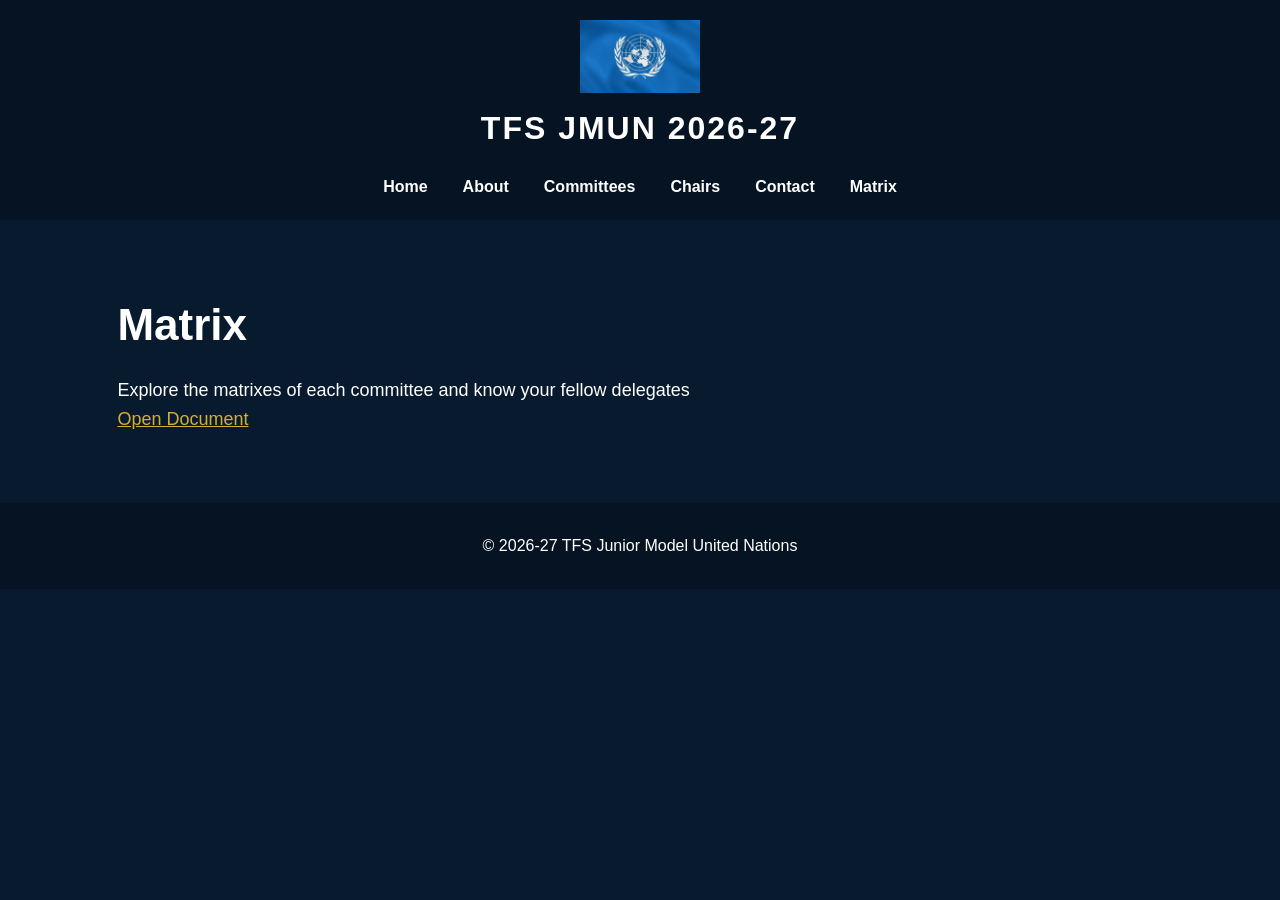
<file: matrix.html>
<!DOCTYPE html>
<html lang="en">

<head>
    <meta charset="UTF-8">
    <meta name="viewport" content="width=device-width, initial-scale=1.0">
    <title>Matrix | TFS JMUN 2026-27</title>
    <link rel="stylesheet" href="style.css">
</head>

<body>

    <header>

        <div class="logo">
            <img src="logo.jpg" alt="TFS MUN Logo">
            <h1>TFS JMUN 2026-27<h1>
        </div>

        <nav>
        <ul>
            <li><a href="index.html">Home</a></li>
            <li><a href="about.html">About</a></li>
            <li><a href="committees.html">Committees</a></li>
            <li><a href="chairs.html">Chairs</a></li>
            <li><a href="contact.html">Contact</a></li>
            <li><a href="matrix.html">Matrix</a></li>
        </ul>

        </nav>

    </header>


    <section class="matrix-page">

        <h1>Matrix</h1>
        
        <p>
            Explore the matrixes of each committee and know your fellow delegates
        </p>

          
        <a href="https://docs.google.com/spreadsheets/d/1SYPlrPphJYV_GvPRvrTIBLE7mEtUScBAEMsPJ0e9Uco/edit?usp=sharing" target="_blank">
            <p>Open Document</p>
        </a>


    </section>


    <footer>
        <p>© 2026-27 TFS Junior Model United Nations</p>
    </footer>

</body>

</html>
</file>
<file: style.css>
* {
    margin: 0;
    padding: 0;
    box-sizing: border-box;
}

body {
    background-color: #071A2E;
    color: white;
    font-family: Arial, sans-serif;
    line-height: 1.6;
}

header {
    background: #061322;
    text-align: center;
    padding: 20px 0;
}

.logo img {
    width: 120px;
    height: auto;
    display: block;
    margin: auto;
    animation: float 4s ease-in-out infinite, fadeIn 1.5s;
    transition: 0.4s;
}

.logo img:hover {
    transform: scale(1.08);
    filter: drop-shadow(0 0 20px #D4AF37);
}

.logo h1 {
    margin-top: 10px;
    font-size: 32px;
    letter-spacing: 2px;
    color: white;
}

nav {
    margin-top: 20px;
}

nav ul {
    list-style: none;
    display: flex;
    justify-content: center;
    gap: 35px;
    flex-wrap: wrap;
    padding: 0 20px;
}

nav ul li a {
    color: white;
    text-decoration: none;
    font-weight: bold;
    transition: 0.3s;
}

nav ul li a:hover {
    color: #D4AF37;
}

section {
    padding: 70px 8%;
    max-width: 1250px;
    margin: auto;
}

section h1 {
    font-size: 44px;
    margin-bottom: 16px;
}

section h2 {
    color: #D4AF37;
    margin-bottom: 18px;
}

section h3 {
    margin-top: 24px;
    margin-bottom: 8px;
}

section p,
section li {
    font-size: 18px;
}

section ul {
    margin-left: 24px;
}

section a {
    color: #D4AF37;
}

hr {
    border: 0;
    border-top: 1px solid rgba(212, 175, 55, 0.45);
    max-width: 1100px;
    margin: auto;
}

table {
    border-collapse: collapse;
}

td {
    vertical-align: top;
}

td img,
section > img {
    max-width: 100%;
    border-radius: 12px;
    border: 2px solid rgba(212, 175, 55, 0.55);
    margin: 22px 0 12px;
}

iframe {
    border: 2px solid rgba(212, 175, 55, 0.45);
    border-radius: 10px;
    margin-top: 12px;
    background: white;
}

footer {
    background: #061322;
    text-align: center;
    padding: 30px;
}

@keyframes float {
    0% { transform: translateY(0); }
    50% { transform: translateY(-10px); }
    100% { transform: translateY(0); }
}

@keyframes fadeIn {
    from {
        opacity: 0;
        transform: translateY(-30px);
    }
    to {
        opacity: 1;
        transform: translateY(0);
    }
}

@media screen and (max-width: 760px) {
    .logo h1 {
        font-size: 25px;
    }

    nav ul {
        gap: 15px;
    }

    section {
        padding: 45px 22px;
    }

    section h1 {
        font-size: 34px;
    }

    table,
    tbody,
    tr,
    td {
        display: block;
        width: 100% !important;
    }

    td {
        padding: 18px 0 !important;
    }

    iframe {
        height: 380px;
    }
}
</file>
